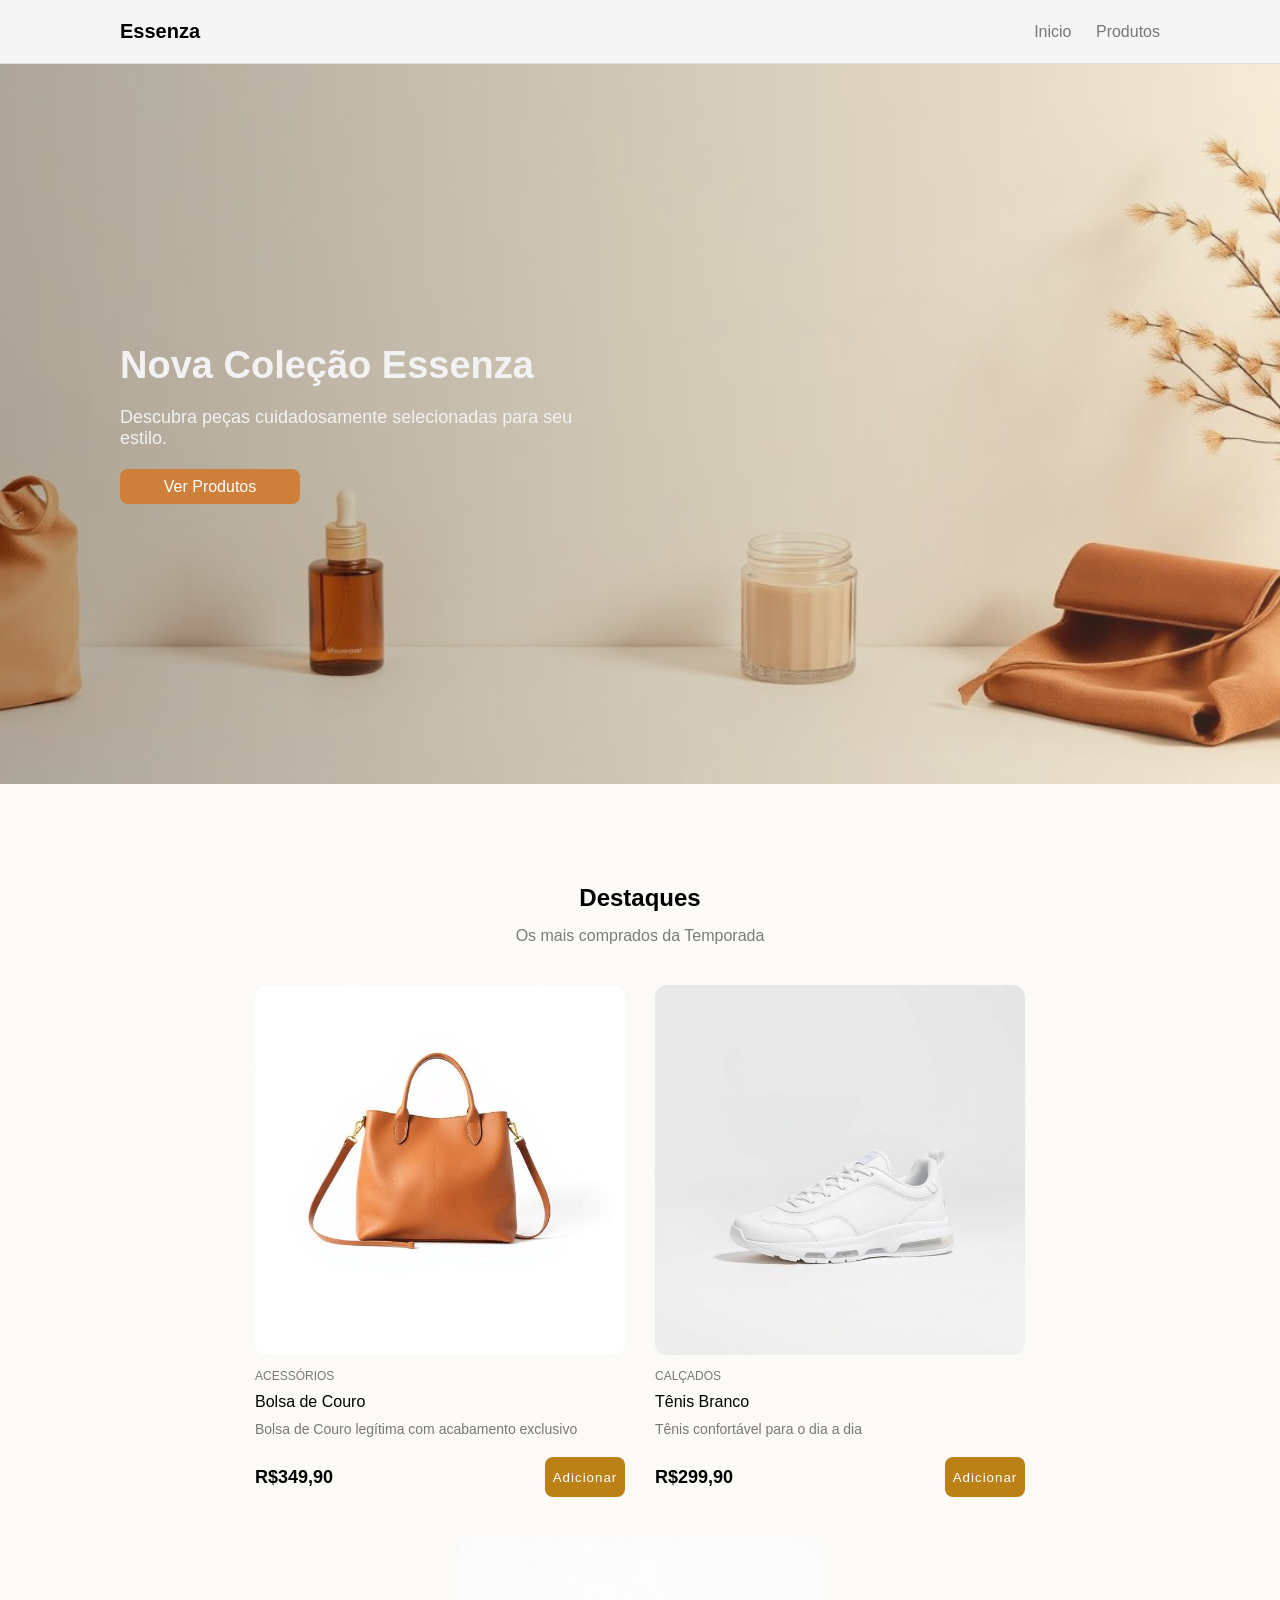
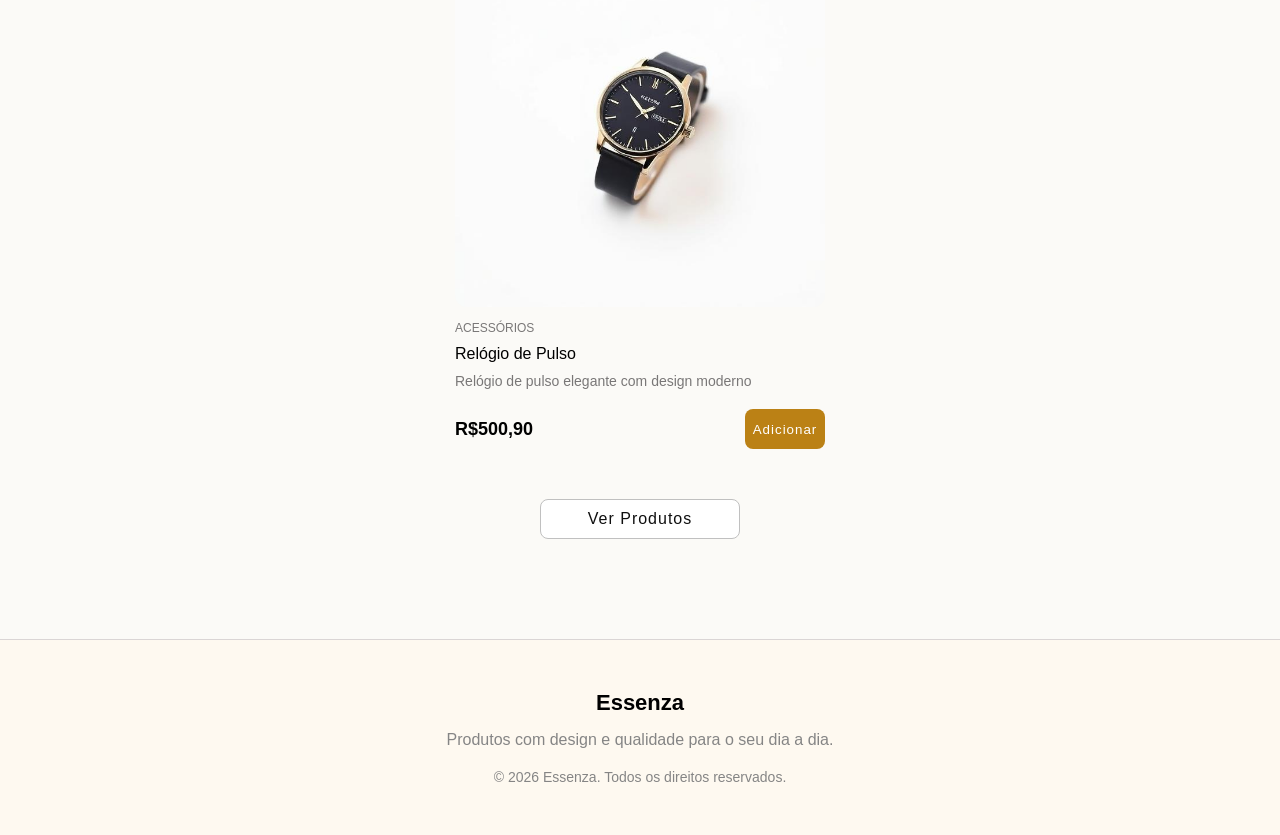
<file: index.html>
<!DOCTYPE html>
<html lang="en">
<head>
    <meta charset="UTF-8">
    <meta name="viewport" content="width=device-width, initial-scale=1.0">
    <title>Essenza</title>
    <link rel="stylesheet" href="/assets/css/style.css">
</head>
<body>
    <header>
        <h2>Essenza</h2>

        <nav>
            <a href="./index.html">Inicio</a>
            <a href="./produtos.html">Produtos</a>
        </nav>
    </header>

    <main>
        <section id="banner">
            <div>            
                <h1>Nova Coleção Essenza</h1>
                <p>Descubra peças cuidadosamente selecionadas para seu <br> estilo.</p>
                <a href="./produtos.html">Ver Produtos</a>
            </div>
        </section>

        <section id="destaques">
            <h2>Destaques</h2>
            <p class="subtitulo">Os mais comprados da Temporada</p>

            <div class="produtos">
                <div class="card">
                    <img src="./assets/images/bolsa.jpeg" alt="bolsa de couro">
                    <div class="detalhes">
                        <div class="detalhes-textos">
                            <p class="tag">Acessórios</p>
                            <h3>Bolsa de Couro</h3>
                            <p class="descricao">Bolsa de Couro legítima com acabamento exclusivo</p>
                        </div>

                        <div class="comprar">
                            <p class="preço">R$349,90</p>
                            <button>Adicionar</button>
                        </div>
                    </div>
                </div>

                <div class="card">
                    <img src="./assets/images/tenis.jpeg" alt="Tenis branco">
                    <div class="detalhes">
                        <div class="detalhes-textos">
                            <p class="tag">Calçados</p>
                            <h3>Tênis Branco</h3>
                            <p class="descricao">Tênis confortável para o dia a dia</p>
                        </div>

                        <div class="comprar">
                            <p class="preço">R$299,90</p>
                            <button>Adicionar</button>
                        </div>
                    </div>
                </div>

                <div class="card">
                    <img src="./assets/images/relogio.jpeg" alt="Relógio de pulso">
                    <div class="detalhes">
                        <p class="tag">Acessórios</p>
                        <h3>Relógio de Pulso</h3>
                        <p class="descricao">Relógio de pulso elegante com design moderno</p>

                        <div class="comprar">
                            <p class="preço">R$500,90</p>
                            <button>Adicionar</button>
                        </div>
                    </div>
                </div>
            </div>

            <a class="cta-ver-todos" href="/produtos.html">Ver Produtos</a>
        </section>
    </main>

    <footer>
        <h2>Essenza</h2>
        <p>Produtos com design e qualidade para o seu dia a dia.</p>
        <p class="copyright">&copy; 2026 Essenza. Todos os direitos reservados.</p>
    </footer>

</body>
</html>
</file>
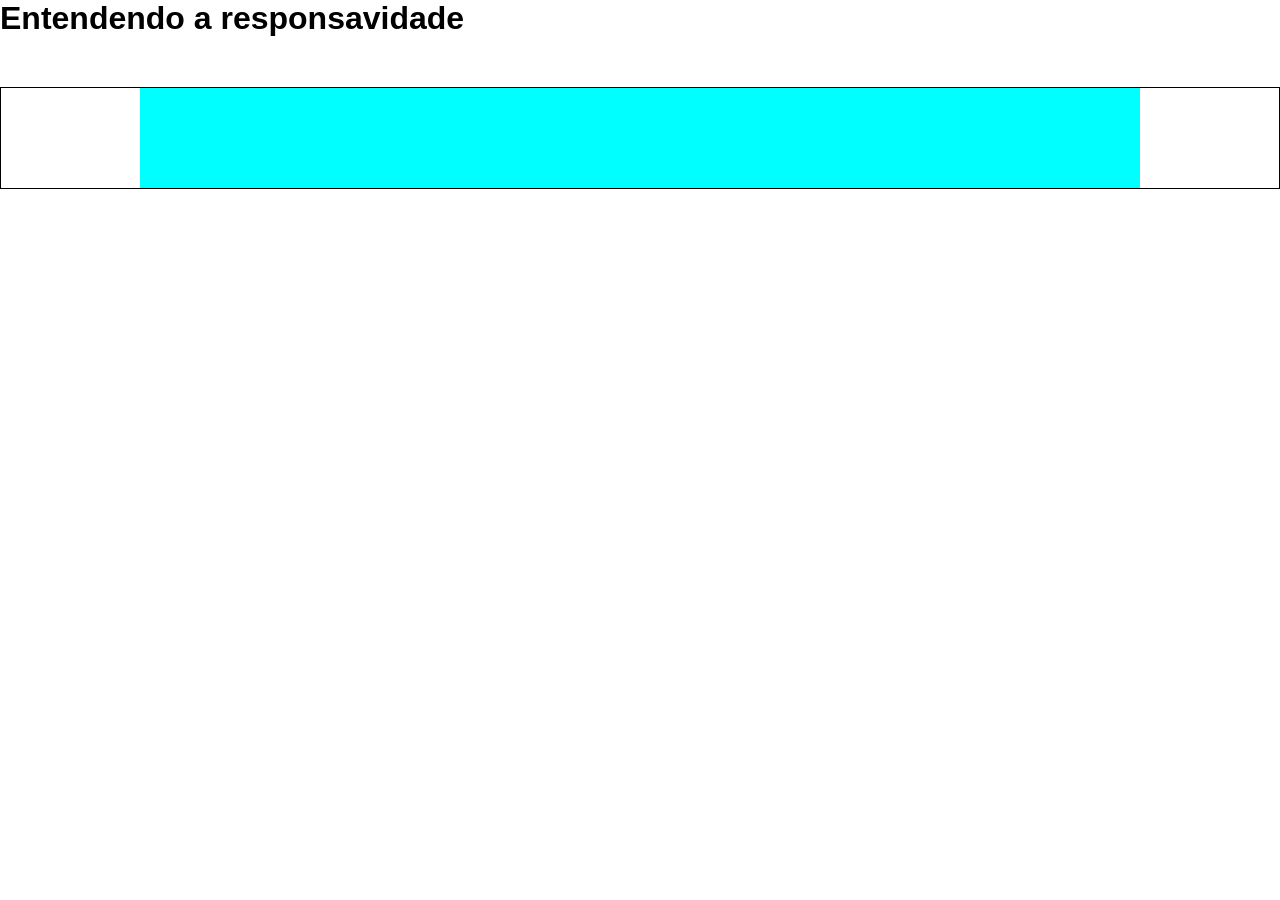
<file: resonsi/index.html>
<!DOCTYPE html>
<html lang="en">
<head>
    <meta charset="UTF-8">
    <meta name="viewport" content="width=device-width, initial-scale=1.0">
    <title>Document</title>
    <link rel="stylesheet" href="style.css">
</head>
<body>
    <h1>Entendendo a responsavidade</h1>

    <div class="container">
        <div class="box"></div>
    </div>
    
</body>
</html>
</file>
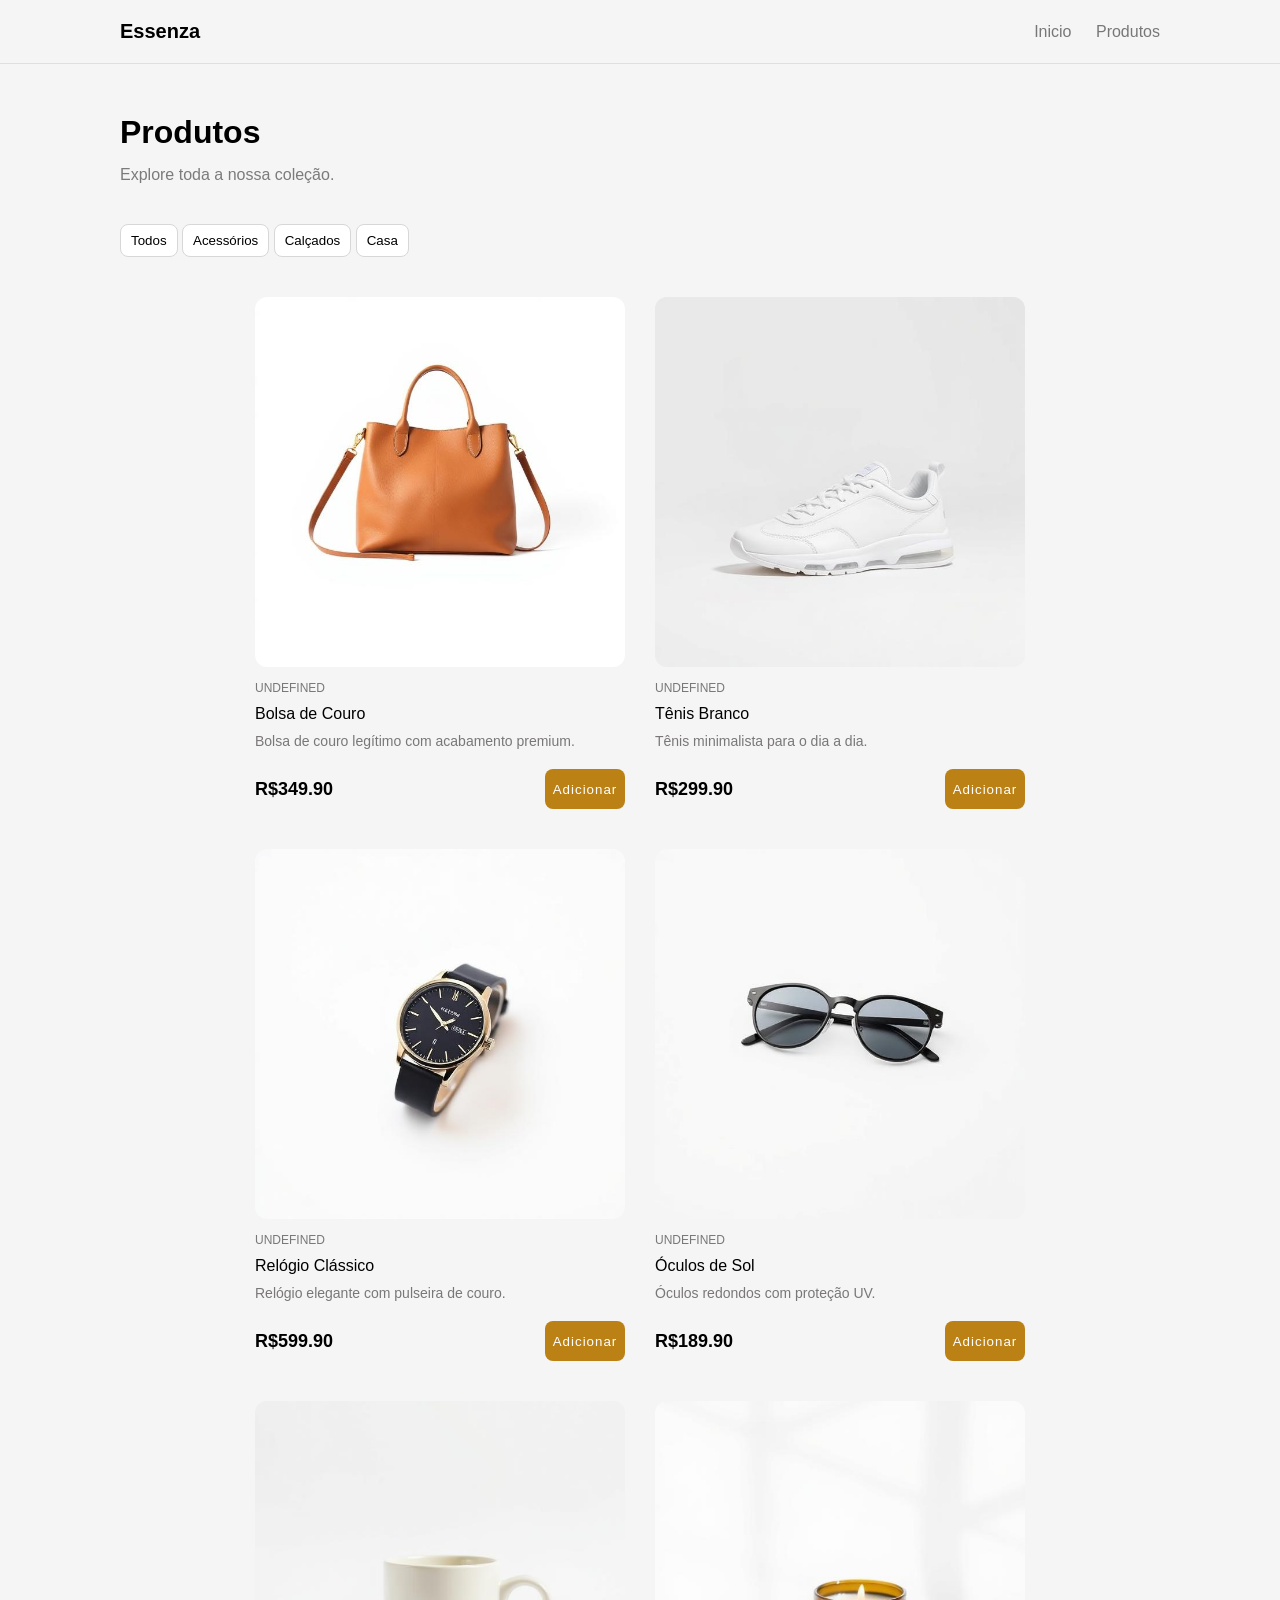
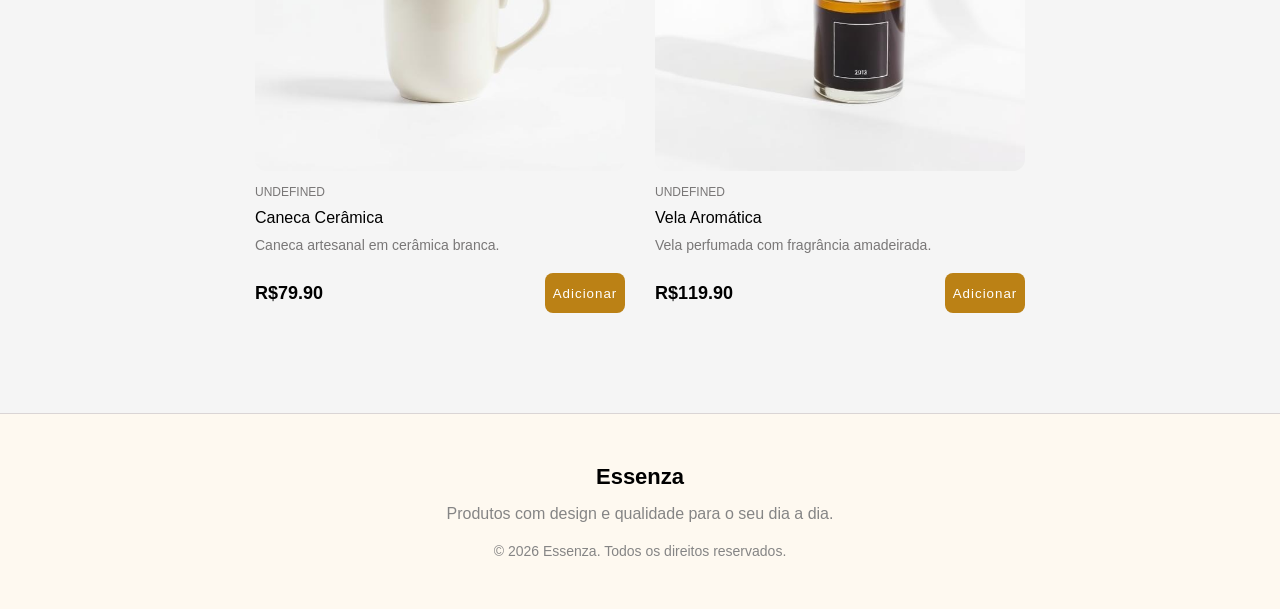
<file: produtos.html>
<!DOCTYPE html>
<html lang="en">
<head>
    <meta charset="UTF-8">
    <meta name="viewport" content="width=device-width, initial-scale=1.0">
    <title>Essenza | Produtos</title>
    <link rel="stylesheet" href="/assets/css/style.css">
</head>
<body>
     <header>
        <h2>Essenza</h2>

        <nav>
            <a href="./index.html">Inicio</a>
            <a href="./produtos.html">Produtos</a>
        </nav>
    </header>
    
    <main id="main-produtos">
        <h1>Produtos</h1>
        <p class="subtitulo">Explore toda a nossa coleção.</p>

        <div class="botoes">
            <button class="tag-produtos">Todos</button>
            <button class="tag-produtos">Acessórios</button>
            <button class="tag-produtos">Calçados</button>
            <button class="tag-produtos">Casa</button>
        </div>

        <div class="produtos">

        </div>
    </main>

    <footer>
        <h2>Essenza</h2>
        <p>Produtos com design e qualidade para o seu dia a dia.</p>
        <p class="copyright">&copy; 2026 Essenza. Todos os direitos reservados.</p>
    </footer>

    <script type="module" src="./data.js"></script>
    <script type="module">
        import { produtos } from "./data.js";

        const container = document.querySelector('.produtos');
        for(let item of produtos){
            container.innerHTML += `
                <div class="card">
                    <img src="${item.img}" alt="${item.nome}">
                    <div class="detalhes">
                        <div class="detalhes-textos">
                            <p class="tag">${item.categoria}</p>
                            <h3>${item.nome}</h3>
                            <p class="descricao">${item.descricao}</p>
                        </div>

                        <div class="comprar">
                            <p class="preço">R$${item.preco.toFixed(2)}</p>
                            <button>Adicionar</button>
                        </div>
                    </div>
                </div>
            `
        }
    </script>
</body>
</html>
</file>
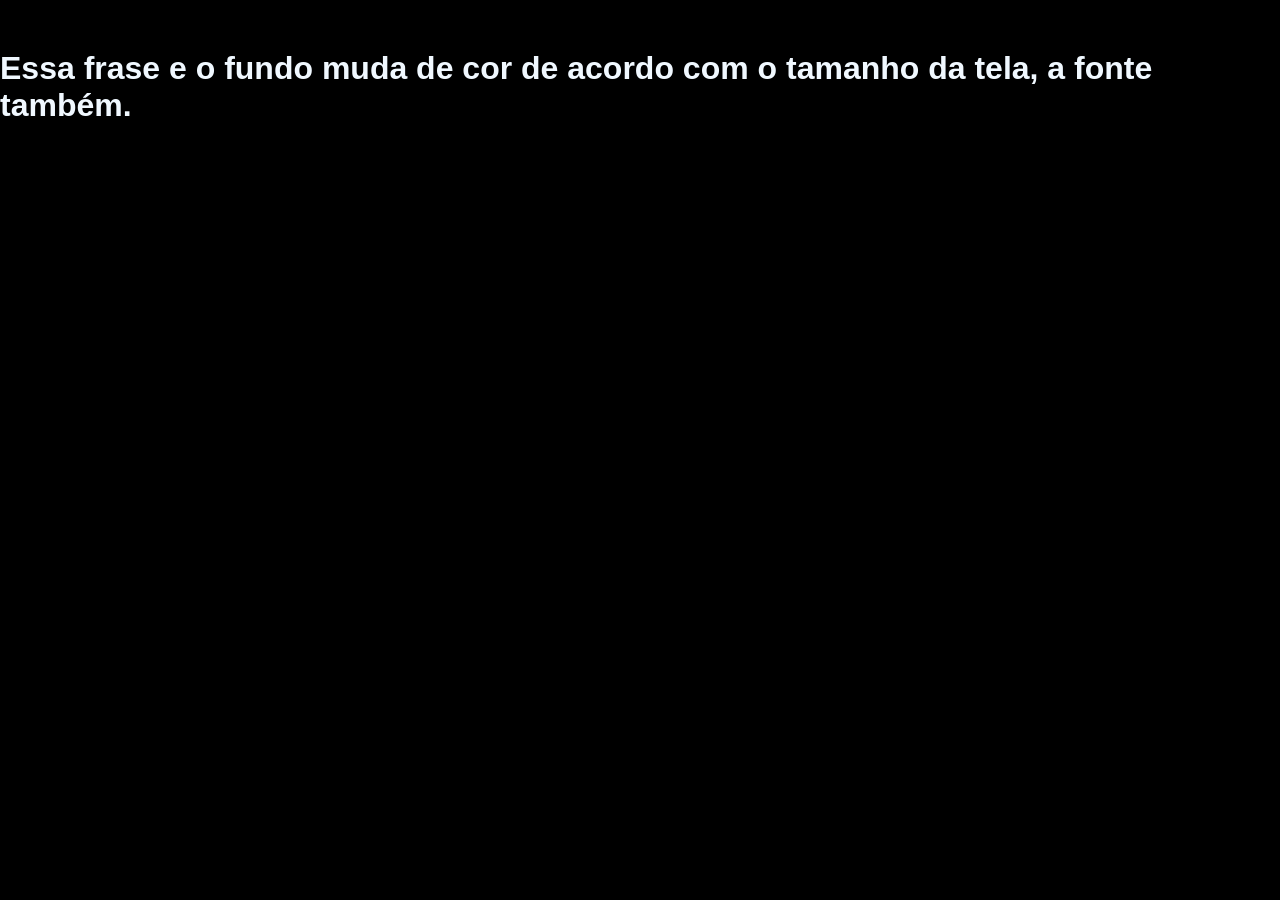
<file: resonsi/desafio/index2.html>
<!DOCTYPE html>
<html lang="en">
<head>
    <meta charset="UTF-8">
    <meta name="viewport" content="width=device-width, initial-scale=1.0">
    <title>Document</title>
    <link rel="stylesheet" href="style2.css">
</head>
<body>
    <div class="container">
        <div class="box">
            <h1>Essa frase e o fundo muda de cor de acordo com o tamanho da tela, a fonte também.</h1>
        </div>
    </div>
    
</body>
</html>
</file>
<file: assets/css/style.css>
* {
    box-sizing: border-box;
    padding: 0;
    margin: 0;
}

a {
    text-decoration: none;
}

body {
    font-family:'Lucida Sans', 'Lucida Sans Regular', 'Lucida Grande', 'Lucida Sans Unicode', Geneva, Verdana, sans-serif;
    background-color: #F5F5F5;
}

header{
    display: flex;
    align-items: center;
    justify-content: space-between;
    padding: 20px 120px;
    border-bottom: 1px solid rgb(223, 223, 223);
}

header h2{
    font-size: 20px;
}

header nav a{
    color:#777777;
    font-size: 16px;
    transition: .3s;
}

header nav a:first-of-type{
    margin-right: 20px;
}

header nav a:hover{
    color: #CE7F3A;
}

/* BAnner */

#banner {
    background: linear-gradient(to right, rgba(11, 9, 8, 0.3), rgba(215, 184, 143, 0.178)), url('../images/banner.jpeg') no-repeat center center;
    background-size: cover;
    background-repeat: no-repeat;
    min-height: 720px;
    padding: 0 120px;
    display: flex;
    align-items: center;   
}

#banner div h1 {
    font-size: 38px;
    color: #f2f2f2;
}

#banner div p {
    font-size: 18px;
    margin: 20px 0;
    color:#f2f2f2;
}

#banner div a {
    display: flex;
    align-items: center;
    justify-content: center;
    background-color: #CE7F3A;
    color: #FFFFFF;
    font-size: 16px;
    width: 180px;
    height: 35px;
    border-radius: 8px;
    transition: .3s;
}

#banner div a:hover {
    background-color: #B86B2E;
}   

#destaques {
    text-align: center;
    padding: 100px 120px;
    background-color: rgb(251, 250, 247);
}

#destaques h2 {
    font-size: 24px;
    margin-bottom: 15px;
}

.subtitulo {
    font-size: 16px;
    color: rgb(123, 123, 123);
}

.produtos {
    display: flex;
    text-align: left;
    flex-wrap: wrap;
    gap: 30px;
    justify-content: center;
    margin: 40px 0;
}
.card {
   width: 100%;
   max-width: 370px;
   border-radius: 12px;
}

.card img {
    width: 100%;
    border-radius: 12px;
}

.card .detalhes {
    margin: 10px 0;
}

.detalhes .tag {
    text-transform: uppercase;
    color: rgb(121, 119, 119);
    font-size: 12px;
}

.detalhes h3 {
    margin: 10px 0;
    font-weight: 400;
    font-size: 16px;
}

.descricao {
    color: rgb(121, 119, 119);
    font-size: 14px;
}

.comprar {
    display: flex;
    align-items: center;
    justify-content: space-between;
    margin-top: 20px;
}

.comprar p {
    font-size:18px;
    font-weight: 600;   
}

.comprar button {
    width: 80px;
    height: 40px;
    border-radius: 8px;
    color: white;
    letter-spacing: 1px;
    background-color: rgb(187, 129, 21);
    cursor: pointer;
    transition: .3s;
    border: none;
}

.comprar button:hover {
    background-color: rgb(233, 160, 25);
}

.cta-ver-todos {
    display: flex;
    width: 200px;
    height: 40px;
    justify-content: center;
    text-align: center;
    border-radius: 8px;
    letter-spacing: 1px;
    background-color: white;
    color: rgb(15, 15, 15);
    transition: .3s;
    margin: 0 auto;
    font-size: 16px;
    border: 1px solid rgb(192, 192, 192);
    padding: 10px 0;
}
.cta-ver-todos:hover {
    background-color: rgb(238, 238, 238);
}

footer {
    text-align: center;
    padding: 50px 0;
    border-top: 1px solid rgb(218, 213, 213);
    background-color: rgb(254, 249, 240);
}

footer h2 {
    font-size: 22px;
}

footer p {
    color: rgb(133, 133, 133);
}

footer p:not(.copyright) {
    margin: 15px 0 20px 0;
}

.copyright{
    font-size: 14px;
}

/* Produtos */

#main-produtos {
    padding: 50px 120px;
}

#main-produtos h1 {
    font-size: 32px;
    margin-bottom: 15px;
}

.botoes {
    margin: 40px 0;
}

.tag-produtos {
    background-color: white;
    border: 1px solid rgb(215, 215, 215);
    padding: 8px 10px;
    border-radius: 8px;
    cursor: pointer;
<<<<<<< HEAD
=======
}

@media (max-width: 768px) {
    #banner{
        padding: 0 20px;
    }

    header{
        padding: 20px 10px;
    }

    #destaques {
        padding: 100px 10px;
    }

    #main-produtos {
        padding: 50px 10px;
    }
>>>>>>> main
}
</file>
<file: resonsi/style.css>
* {
    margin: 0;
    padding: 0;
    box-sizing: border-box;
}

body {
    font-family: 'Lucida Sans', 'Lucida Sans Regular', 'Lucida Grande', 'Lucida Sans Unicode', Geneva, Verdana, sans-serif;
}

.container {
    border: 1px solid black;
    width: 100%;
    margin-top: 50px;
}

.box {
    background-color: red;
    width: 100%;
    max-width: 1000px;
    min-width: 100px;
    margin: 0 auto;
    height: 100px;
}

/* Desktop first */
/* max-width */

/* Mobile first */
/* min-width */

@media (min-width:700px) {
    .box{
        background-color: aqua;
    }
}

@media (max-width:1000px) {
    .box{
        background-color: blueviolet;
    }
}
</file>
<file: resonsi/desafio/style2.css>
* {
    margin: 0;
    padding: 0;
    box-sizing: border-box;
}

.container {
    border: 1px solid double black;
    width: 100%;
    margin-top: 50px;
}

body{
    font-family: cursive;
}

@media (min-width: 700px) {
    .box {
        background-color: black;
        color: aliceblue;
        font-family: 'Lucida Sans', 'Lucida Sans Regular', 'Lucida Grande', 'Lucida Sans Unicode', Geneva, Verdana, sans-serif;
    }

    body {
        background-color: black;
    }
}
</file>
